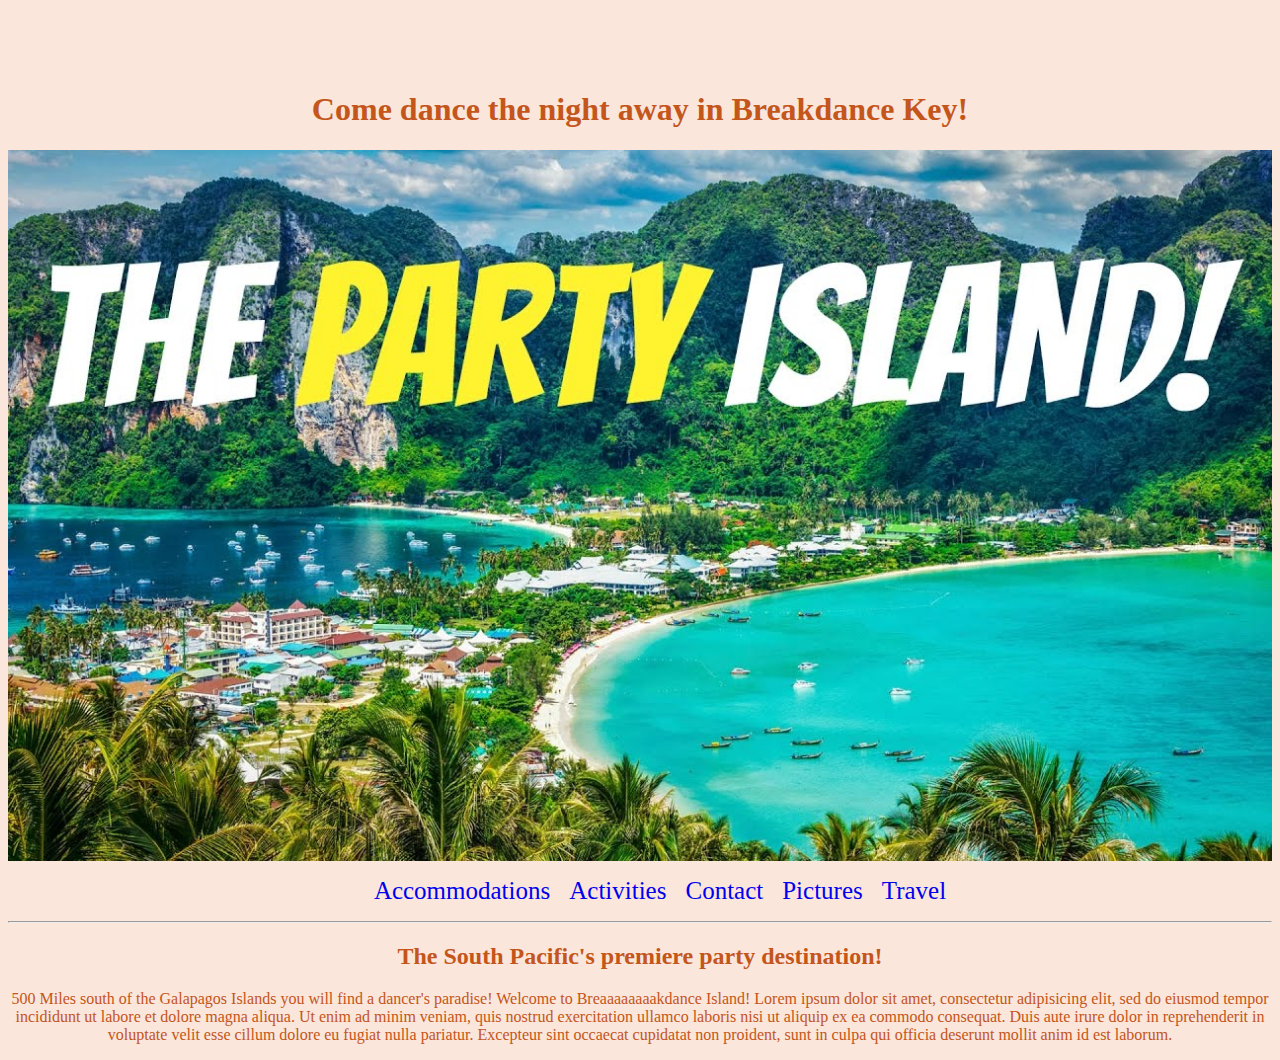
<file: index.html>
<!DOCTYPE html>
<html>
  <head>
    <meta charset="utf-8">
    <title>Come to Breakdance Island!</title>
    <link rel="stylesheet" href="css/styles.css">
  </head>

  <body>
  <h1>Come dance the night away in Breakdance Key!</h1>


    <div class="picture">
      <img id="partyisland" src="images/partyisland.jpg" alt="Party Island">
    </div>
    <ul id="links">
      <li id="link-item"><a href="accommodations.html">Accommodations</a></li>
      <li id="link-item"><a href="activities.html">Activities</a></li>
      <li id="link-item"><a href="contact-info.html">Contact</a></li>
      <li id="link-item"><a href="pictures.html">Pictures</a></li>
      <li id="link-item"><a href="travel-arrangements.html">Travel</a></li>
    </ul>

    <hr>

    <div class="welcome-paragraph">
      <h2>The South Pacific's premiere party destination!</h2>
      <p>500 Miles south of the Galapagos Islands you will find a dancer's paradise! Welcome to Breaaaaaaaakdance Island! Lorem ipsum dolor sit amet, consectetur adipisicing elit, sed do eiusmod tempor incididunt ut labore et dolore magna aliqua. Ut enim ad minim veniam, quis nostrud exercitation ullamco laboris nisi ut aliquip ex ea commodo consequat. Duis aute irure dolor in reprehenderit in voluptate velit esse cillum dolore eu fugiat nulla pariatur. Excepteur sint occaecat cupidatat non proident, sunt in culpa qui officia deserunt mollit anim id est laborum.</p>
    </div>



  </body>
</html>
</file>
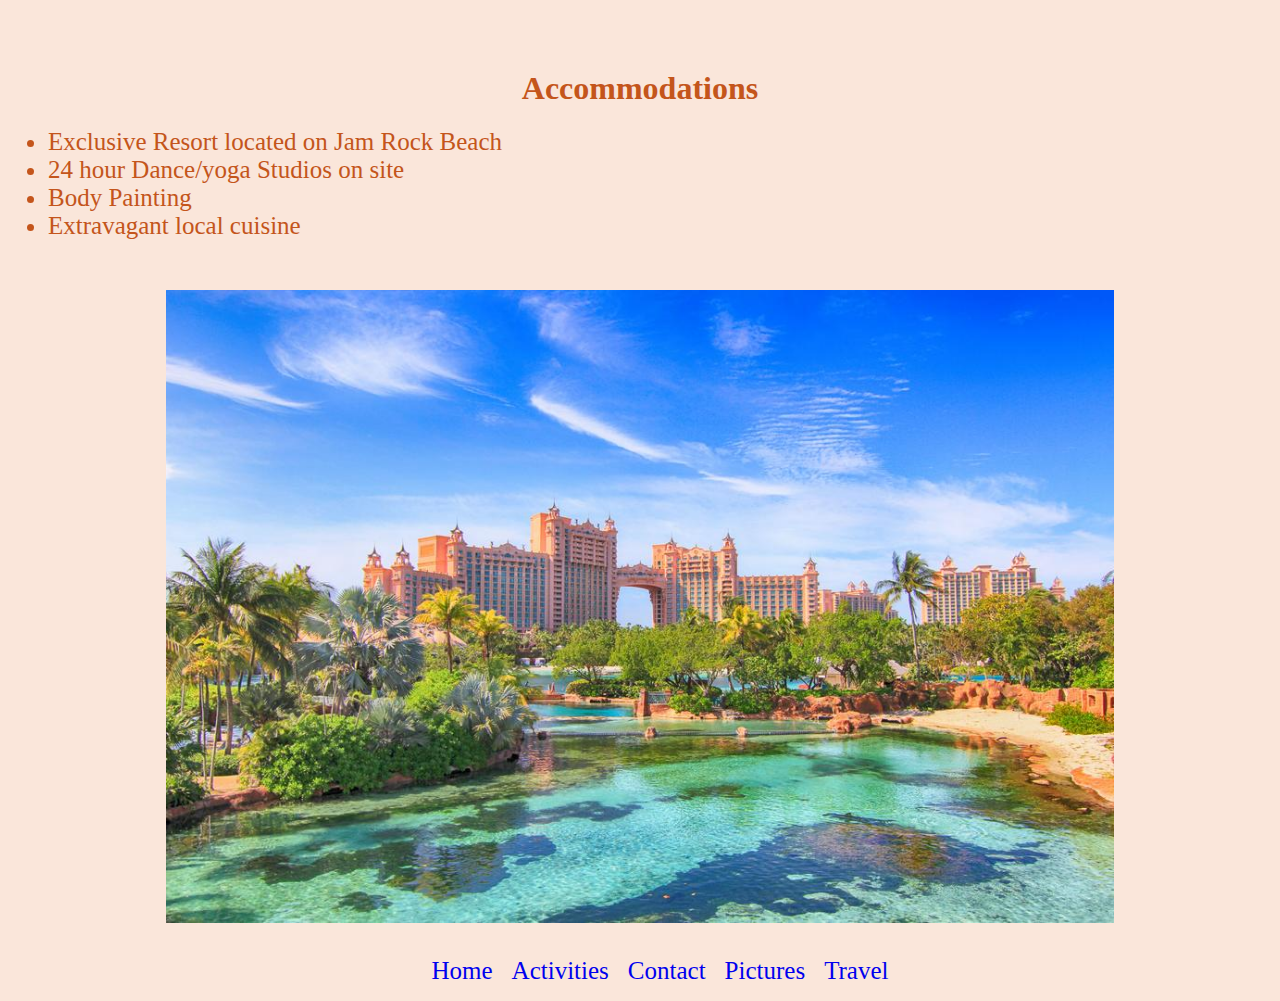
<file: accommodations.html>
<html>
  <head>
    <meta charset="utf-8">
    <title>Come to Breakdance Island!</title>
    <link rel="stylesheet" href="css/styles.css">
  </head>

  <body>

    <div class="Accommodations">



    <h1>Accommodations</h1>

    <ul>
      <Li>Exclusive Resort located on Jam Rock Beach</li>
      <li>24 hour Dance/yoga Studios on site</li>
      <Li>Body Painting</li>
      <li>Extravagant local cuisine</li>
    </ul>


    <img id="hotel"src="images/hotel.jpg" alt="">

    <br/>

    <ul id="links">
      <li id="link-item"><a href="index.html">Home</a></li>
      <li id="link-item"><a href="Activities.html">Activities</a></li>
      <li id="link-item"><a href="Contact-info.html">Contact</a></li>
      <li id="link-item"><a href="pictures.html">Pictures</a></li>
      <li id="link-item"><a href="travel-arrangements.html">Travel</a></li>
    </ul>

</body>
</file>
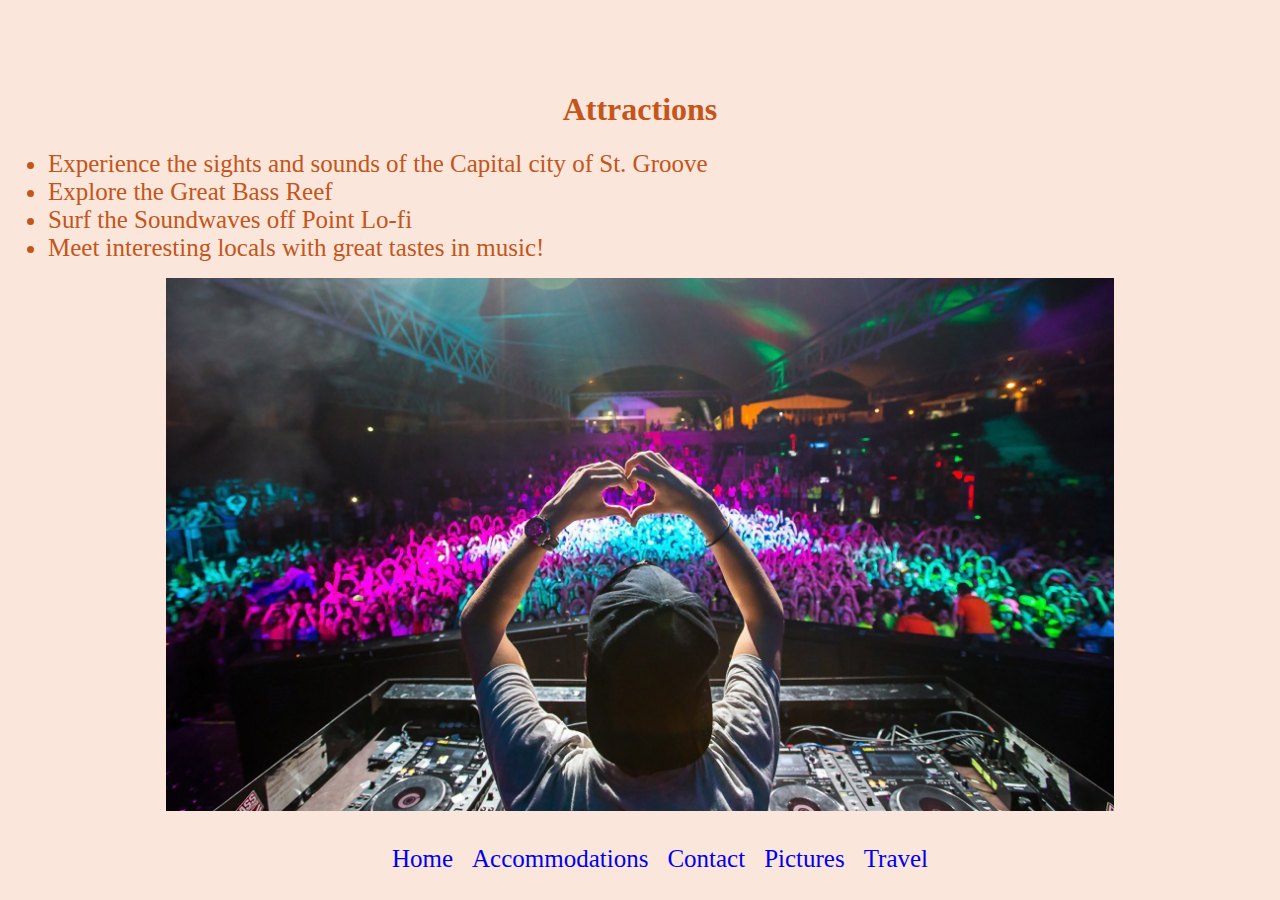
<file: activities.html>
<!DOCTYPE html>
<html>
  <head>
    <meta charset="utf-8">
    <title>Come to Breakdance Island!</title>
    <link rel="stylesheet" href="css/styles.css">
  </head>

  <body>

    <h1>Attractions</h1>

    <ul>
      <Li>Experience the sights and sounds of the Capital city of St. Groove</li>
      <li>Explore the Great Bass Reef</li>
      <Li>Surf the Soundwaves off Point Lo-fi</li>
      <li>Meet interesting locals with great tastes in music!</li>

    </ul>
  <img id="DJ"src="images/DJLove.jpg" alt="">

  <br/>
  <ul id="links">
    <li id="link-item"><a href="index.html">Home</a></li>
    <li id="link-item"><a href="accommodations.html">Accommodations</a></li>
    <li id="link-item"><a href="Contact-info.html">Contact</a></li>
    <li id="link-item"><a href="pictures.html">Pictures</a></li>
    <li id="link-item"><a href="travel-arrangements.html">Travel</a></li>
  </ul>

  </body>
</file>
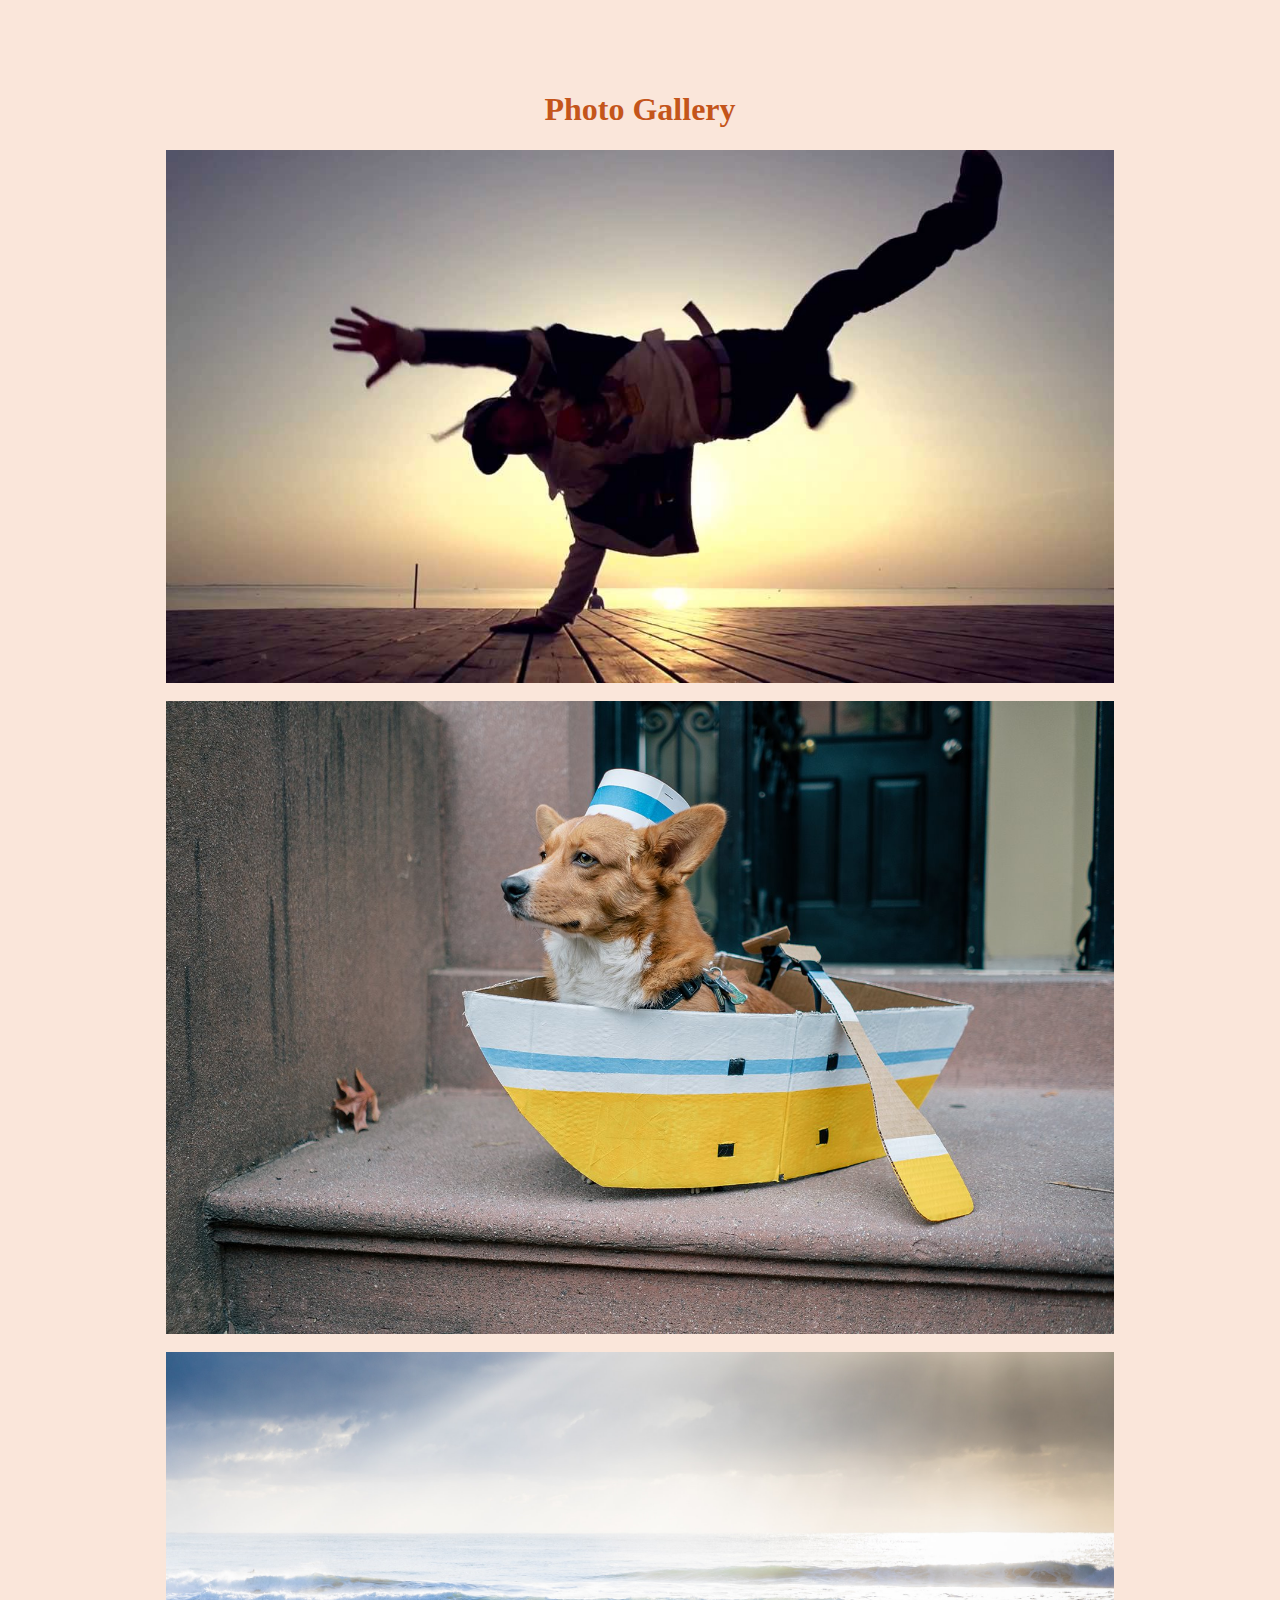
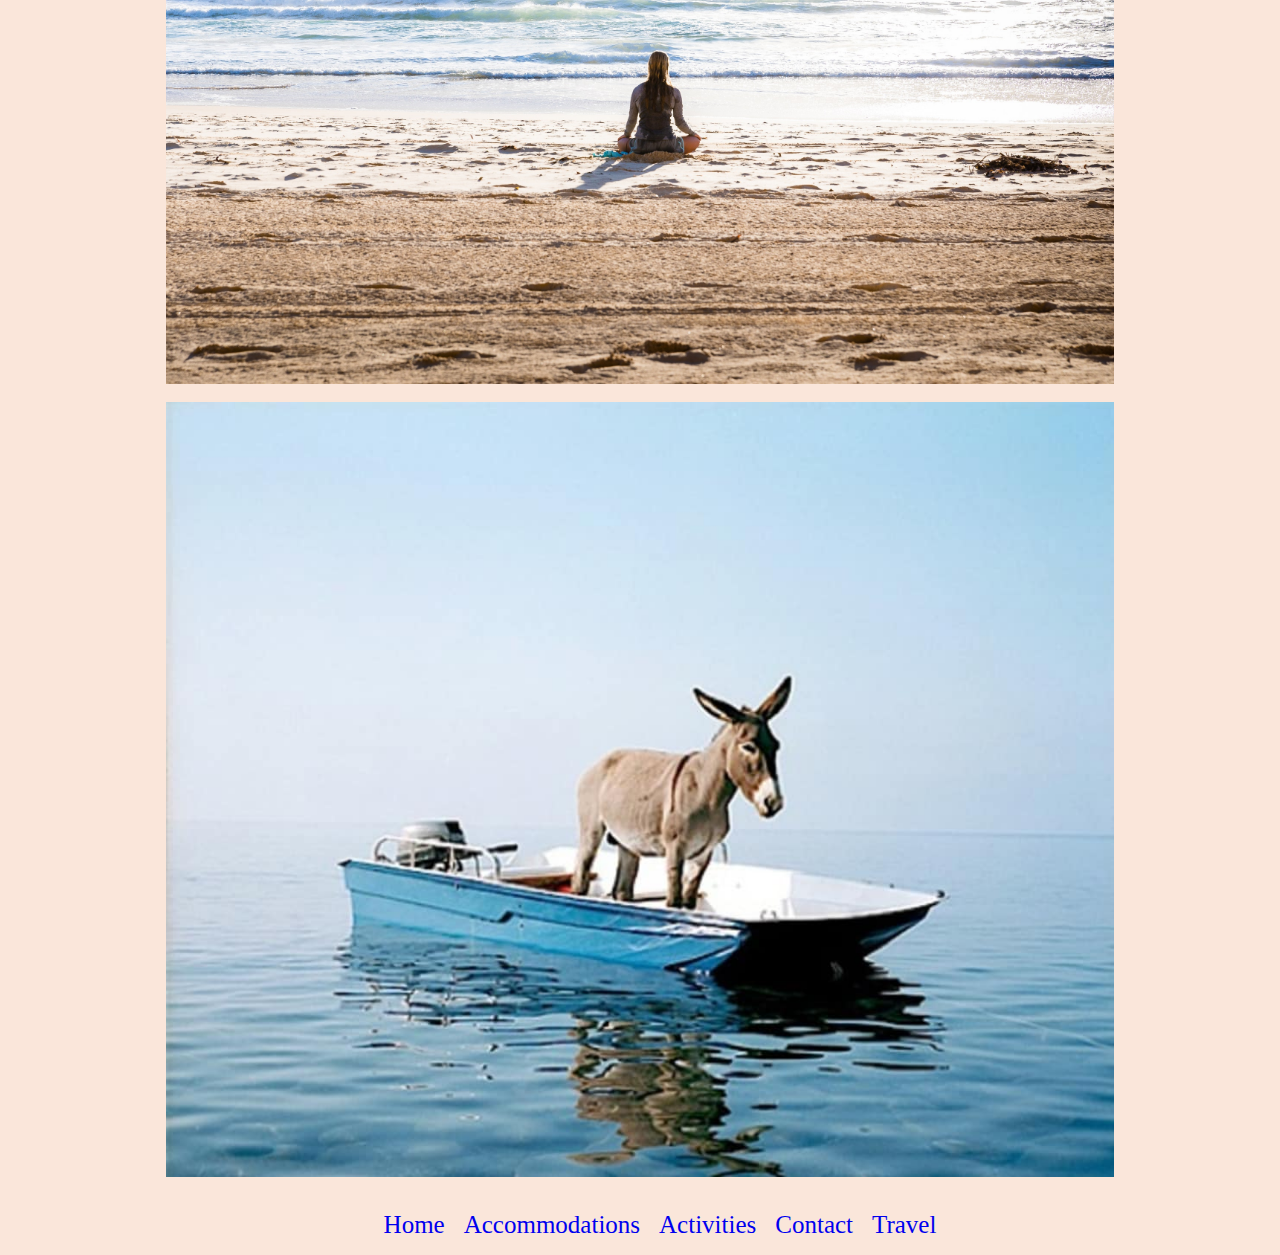
<file: pictures.html>
<!DOCTYPE html>
<html>
  <head>
    <meta charset="utf-8">
    <title>Come to Breakdance Island!</title>
    <link rel="stylesheet" href="css/styles.css">
  </head>

  <body>

  <h1>Photo Gallery</h1>
  <img id="galleryimage" src="images/breakdancing.jpg" alt="break dancing">
  <br/>
  <img id="galleryimage" src="images/dogboat.jpg" alt="a dog in a boat">
  <br/>
  <img id="galleryimage" src="images/yogabeach.jpeg" alt="yoga beach">
  <br/>
  <img id="galleryimage" src="images/donkeyboat.jpg" alt="a donkey in a boat">

  <br/>

  <ul id="links">
    <li id="link-item"><a href="index.html">Home</a></li>
    <li id="link-item"><a href="accommodations.html">Accommodations</a></li>
    <li id="link-item"><a href="Activities.html">Activities</a></li>
    <li id="link-item"><a href="Contact-info.html">Contact</a></li>
    <li id="link-item"><a href="travel-arrangements.html">Travel</a></li>
  </ul>



 </body>
</html>
</file>
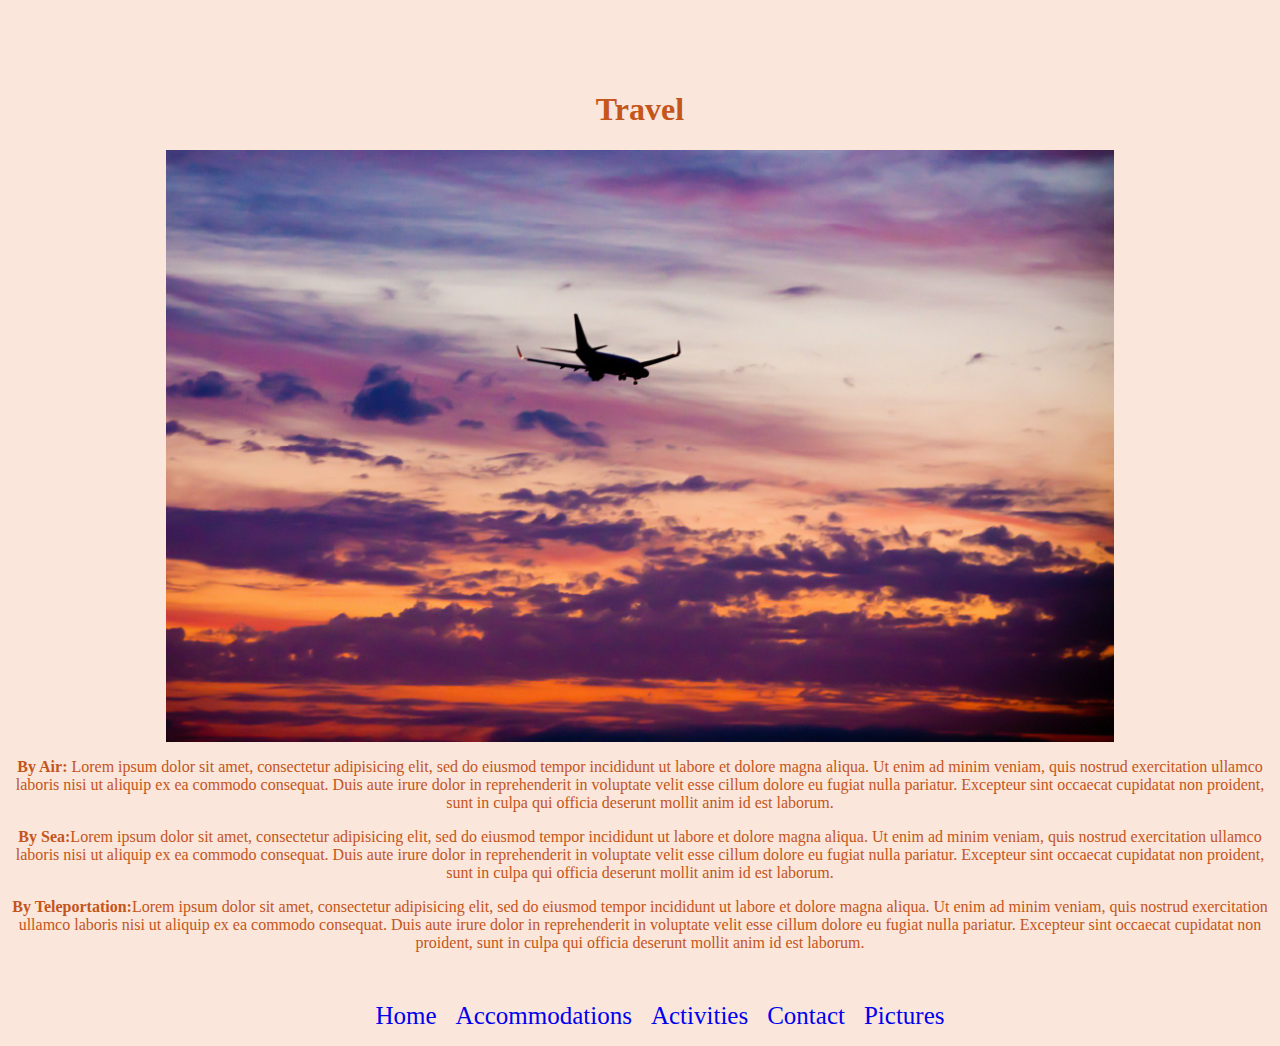
<file: travel-arrangements.html>
<!DOCTYPE html>
<html>
  <head>
    <meta charset="utf-8">
    <title>Come to Breakdance Island!</title>
    <link rel="stylesheet" href="css/styles.css">
  </head>

  <body>
    <h1>Travel</h1>
    <img src="images/airplane.jpg" alt="airplane">


    <p><strong>By Air:</strong> Lorem ipsum dolor sit amet, consectetur adipisicing elit, sed do eiusmod tempor incididunt ut labore et dolore magna aliqua. Ut enim ad minim veniam, quis nostrud exercitation ullamco laboris nisi ut aliquip ex ea commodo consequat. Duis aute irure dolor in reprehenderit in voluptate velit esse cillum dolore eu fugiat nulla pariatur. Excepteur sint occaecat cupidatat non proident, sunt in culpa qui officia deserunt mollit anim id est laborum.</p>

    <p><strong>By Sea:</strong>Lorem ipsum dolor sit amet, consectetur adipisicing elit, sed do eiusmod tempor incididunt ut labore et dolore magna aliqua. Ut enim ad minim veniam, quis nostrud exercitation ullamco laboris nisi ut aliquip ex ea commodo consequat. Duis aute irure dolor in reprehenderit in voluptate velit esse cillum dolore eu fugiat nulla pariatur. Excepteur sint occaecat cupidatat non proident, sunt in culpa qui officia deserunt mollit anim id est laborum.</p>

    <p><strong>By Teleportation:</strong>Lorem ipsum dolor sit amet, consectetur adipisicing elit, sed do eiusmod tempor incididunt ut labore et dolore magna aliqua. Ut enim ad minim veniam, quis nostrud exercitation ullamco laboris nisi ut aliquip ex ea commodo consequat. Duis aute irure dolor in reprehenderit in voluptate velit esse cillum dolore eu fugiat nulla pariatur. Excepteur sint occaecat cupidatat non proident, sunt in culpa qui officia deserunt mollit anim id est laborum.</p>

    <br/>

    <ul id="links">
      <li id="link-item"><a href="index.html">Home</a></li>
      <li id="link-item"><a href="accommodations.html">Accommodations</a></li>
      <li id="link-item"><a href="Activities.html">Activities</a></li>
      <li id="link-item"><a href="Contact-info.html">Contact</a></li>
      <li id="link-item"><a href="pictures.html">Pictures</a></li>

    </ul>




 </body>
</html>
</file>
<file: css/styles.css>
body {
  background-color: #fae6da;
  margin-top:0px;
}


h1 {
  text-align:center;
  padding-top: 70px;
  color: #c4551b;
  font-family: fantasy;
  size: 200px;
}
h2 {
  text-align: center;
  color: #c4551b;
  font-family: fantasy;
}
#partyisland {
  width: 100%;
}

p{
  text-align:center;
  color:#c4551b;
  font-family: fantasy;
}
#links {
  word-spacing: 15px;
  text-align: center;
}

a {
  text-decoration: none;

}

a:hover {
  color: white;
}

#link-item{
  display: inline;

}
li {
  font-size: 25px;
  color: #c4551b;
  font-family: fantasy;
}
#hotel {
  width: 75%;
  margin-top: 50px;
  float: center;
}
#DJ {
  width: 75%;
}
img {
  display:block;
  width: 75%;
  margin: auto;
}
</file>
